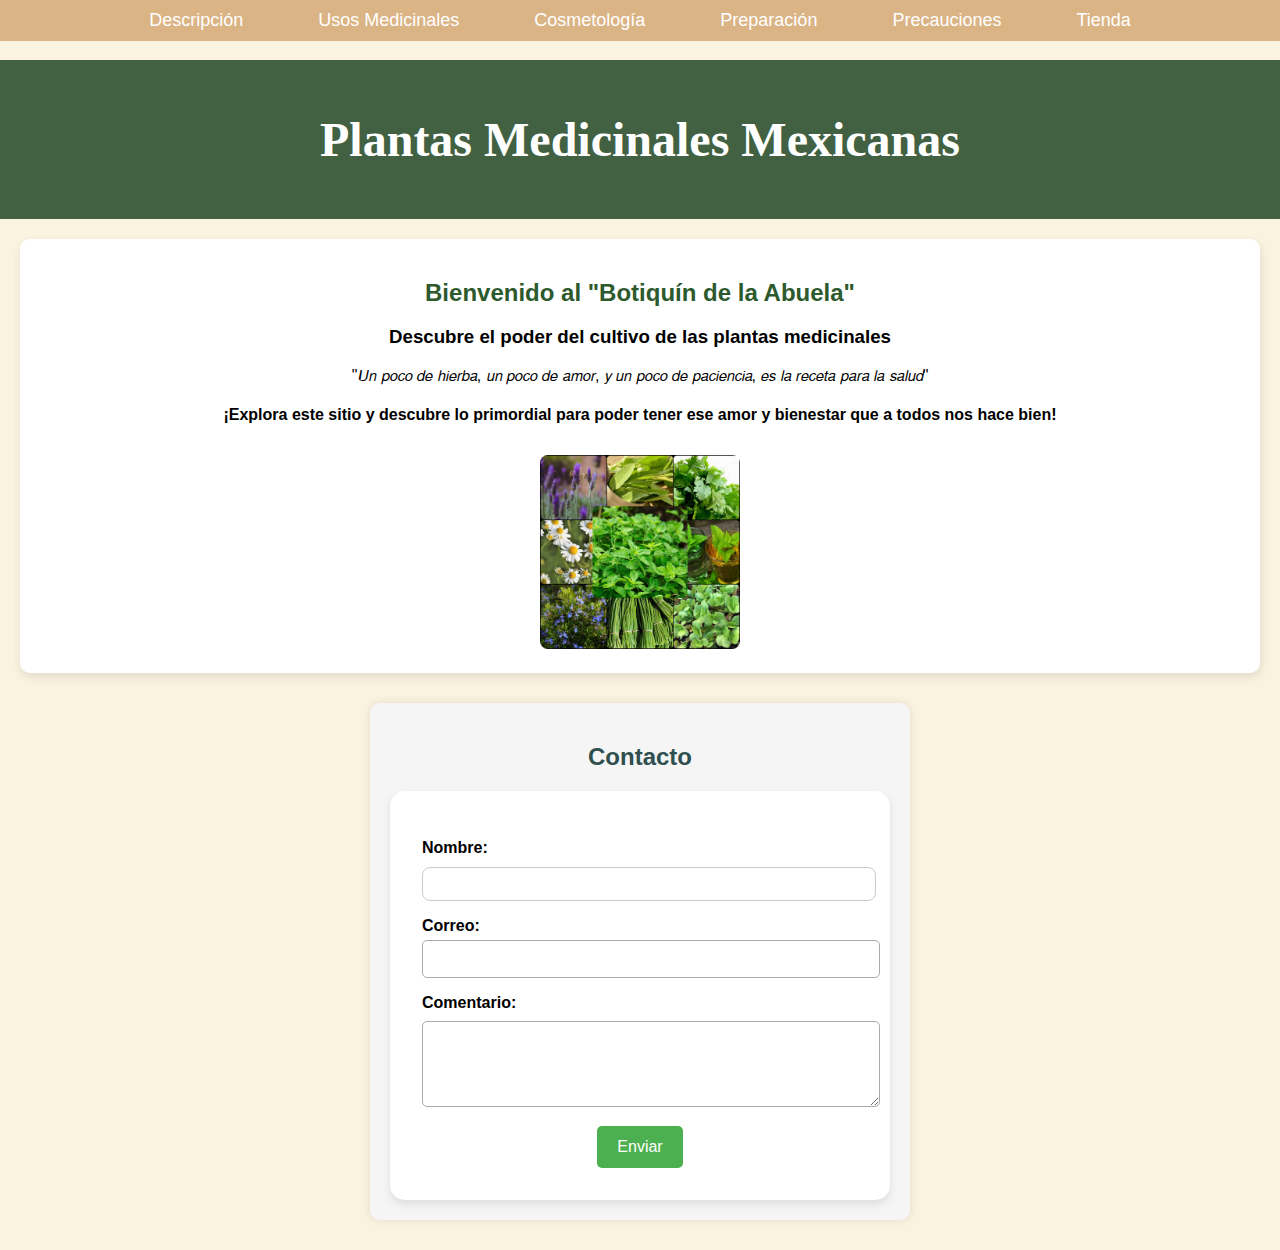
<file: index.html>
<!DOCTYPE html>
<html lang="es">
<head>
  <meta charset="UTF-8" />
  <meta name="viewport" content="width=device-width, initial-scale=1.0"/>
  <title>Plantas Medicinales Mexicanas</title>
  <link rel="stylesheet" href="style.css" />
  <script src="script.js" defer></script>
</head>
<body>
  <header>
    <h1>Plantas Medicinales Mexicanas</h1>
  </header>

  <nav>
    <ul>
      <li><a href="descripcion.html">Descripción</a></li>
      <li><a href="usos.html">Usos Medicinales</a></li>
      <li><a href="cosmetologia.html">Cosmetología</a></li>
      <li><a href="preparacion.html">Preparación</a></li>
      <li><a href="precauciones.html">Precauciones</a></li>
      <li><a href="tienda.html">Tienda</a></li>
    </ul>
  </nav>

  <section class="intro">
    <h2>Bienvenido al "Botiquín de la Abuela"</h2>
    <h3>Descubre el poder del cultivo de las plantas medicinales</h3>
    <p>"𝘜𝘯 𝘱𝘰𝘤𝘰 𝘥𝘦 𝘩𝘪𝘦𝘳𝘣𝘢, 𝘶𝘯 𝘱𝘰𝘤𝘰 𝘥𝘦 𝘢𝘮𝘰𝘳, 𝘺 𝘶𝘯 𝘱𝘰𝘤𝘰 𝘥𝘦 𝘱𝘢𝘤𝘪𝘦𝘯𝘤𝘪𝘢, 𝘦𝘴 𝘭𝘢 𝘳𝘦𝘤𝘦𝘵𝘢 𝘱𝘢𝘳𝘢 𝘭𝘢 𝘴𝘢𝘭𝘶𝘥"</p>
    <h4>¡Explora este sitio y descubre lo primordial para poder tener ese amor y bienestar que a todos nos hace bien!</h4>
    <img src="plant.jpg" alt="planta" class="plant-image">
  </section>

  <section class="contacto">
    <h2>Contacto</h2>
    <form id="formularioContacto" class="formulario-contacto" novalidate>
        <div class="form-grupo">
            <label for="nombre">Nombre:</label>
            <input type="text" id="nombre" name="nombre" required>
            <small class="error" id="errorNombre"></small>
        </div>

        <div class="form-grupo">
            <label for="correo">Correo:</label>
            <input type="email" id="correo" name="correo" required>
            <small class="error" id="errorCorreo"></small>
        </div>

        <div class="form-grupo">
            <label for="comentario">Comentario:</label>
            <textarea id="comentario" name="comentario" rows="4" required></textarea>
        </div>

        <button type="submit" class="btn-enviar">Enviar</button>
    </form>
</section>
</body>
</html>
</file>
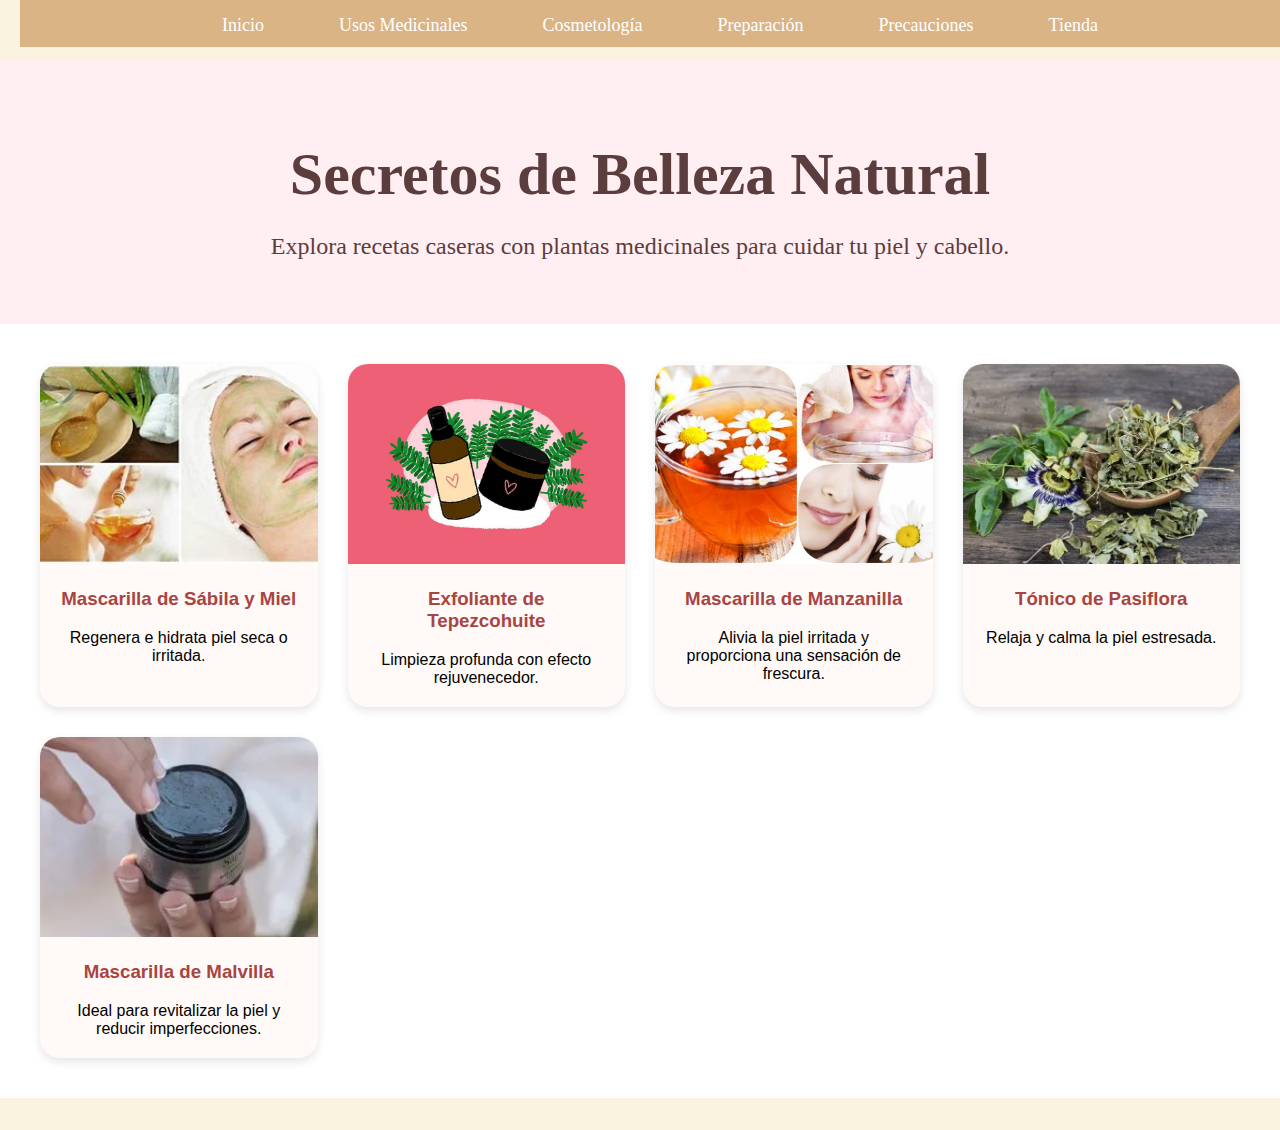
<file: cosmetologia.html>
<!DOCTYPE html>
<html lang="es">
<head>
  <meta charset="UTF-8" />
  <meta name="viewport" content="width=device-width, initial-scale=1.0"/>
  <title>Cosmetología Natural</title>
  <link rel="stylesheet" href="style.css"/>
  <script src="script.js" defer></script>
</head>
<body>

  <header class="cos-header">
    <h1>Secretos de Belleza Natural</h1>
    <p>Explora recetas caseras con plantas medicinales para cuidar tu piel y cabello.</p>
      
    <nav>
        <ul>
            <li><a href="index.html">Inicio</a></li>
            <li><a href="usos.html">Usos Medicinales</a></li>
            <li><a href="cosmetologia.html">Cosmetología</a></li>
            <li><a href="preparacion.html">Preparación</a></li>
            <li><a href="precauciones.html">Precauciones</a></li>
            <li><a href="tienda.html">Tienda</a></li>
        </ul>
    </nav>
  </header>

  <section class="cos-grid">
    <div class="cos-card" onclick="toggleDetalle(this)">
      <img src="masc_sab.jpg" alt="Mascarilla de sábila">
      <div class="cos-info">
        <h3>Mascarilla de Sábila y Miel</h3>
        <p>Regenera e hidrata piel seca o irritada.</p>
        <div class="cos-detalle">
          <strong>Ingredientes:</strong>
          <ul>
            <li>1 cucharada de gel de sábila</li>
            <li>1 cucharadita de miel natural</li>
          </ul>
          <strong>Procedimiento:</strong>
          <p>Mezcla ambos ingredientes hasta obtener una mezcla uniforme.<br>
            Aplica en el rostro limpio durante 15 minutos y enjuaga con agua tibia.</p>
        </div>
      </div>
    </div>

    <div class="cos-card" onclick="toggleDetalle(this)">
      <img src="exfo_tepez.jpg" alt="Exfoliante de tepezcohuite">
      <div class="cos-info">
        <h3>Exfoliante de Tepezcohuite</h3>
        <p>Limpieza profunda con efecto rejuvenecedor.</p>
        <div class="cos-detalle">
          <strong>Ingredientes:</strong>
          <ul>
            <li>1 cucharadita de polvo de tepezcohuite</li>
            <li>1 cucharada de agua de rosas</li>
          </ul>
          <strong>Procedimiento:</strong>
          <p>Mezcla hasta formar una pasta.<br>
            Aplica con movimientos circulares suaves y enjuaga con agua tibia después de 5 minutos.</p>
        </div>
      </div>
    </div>
      
    <div class="cos-card" onclick="toggleDetalle(this)">
      <img src="masc_manz.jpg" alt="Mascarilla de manzanilla">
      <div class="cos-info">
        <h3>Mascarilla de Manzanilla</h3>
        <p>Alivia la piel irritada y proporciona una sensación de frescura.</p>
        <div class="cos-detalle">
          <strong>Ingredientes:</strong>
          <ul>
            <li>1 bolsita de té de manzanilla</li>
            <li>1 cucharada de miel</li>
            <li>1 cucharadita de aceite de oliva</li>
          </ul>
          <strong>Procedimiento:</strong>
          <p>Prepara el té de manzanilla y mezcla con miel y aceite de oliva.<br>
            Aplica sobre el rostro durante 10-15 minutos y enjuaga con agua tibia.</p>
        </div>
      </div>
    </div>
      
    <div class="cos-card" onclick="toggleDetalle(this)">
      <img src="tonic_pasi.jpg" alt="Tónico de pasiflora">
      <div class="cos-info">
        <h3>Tónico de Pasiflora</h3>
        <p>Relaja y calma la piel estresada.</p>
        <div class="cos-detalle">
          <strong>Ingredientes:</strong>
          <ul>
            <li>1 cucharada de pasiflora seca</li>
            <li>1 taza de agua</li>
          </ul>
          <strong>Procedimiento:</strong>
          <p>Hierve el agua con la pasiflora por 5 minutos.<br>
            Deja enfriar, cuela y aplica con un algodón sobre la piel.</p>
        </div>
      </div>
    </div>

    <div class="cos-card" onclick="toggleDetalle(this)">
      <img src="masc_malv.jpg" alt="Mascarilla de malvilla">
      <div class="cos-info">
        <h3>Mascarilla de Malvilla</h3>
        <p>Ideal para revitalizar la piel y reducir imperfecciones.</p>
        <div class="cos-detalle">
          <strong>Ingredientes:</strong>
          <ul>
            <li>1 cucharada de polvo de Malvilla</li>
            <li>2 cucharadas de yogurt natural</li>
          </ul>
          <strong>Procedimiento:</strong>
          <p>Mezcla ambos ingredientes hasta obtener una pasta.<br>
            Aplica en el rostro durante 15 minutos y enjuaga con agua tibia.</p>
        </div>
      </div>
    </div>

  </section>

</body>
</html>
</file>
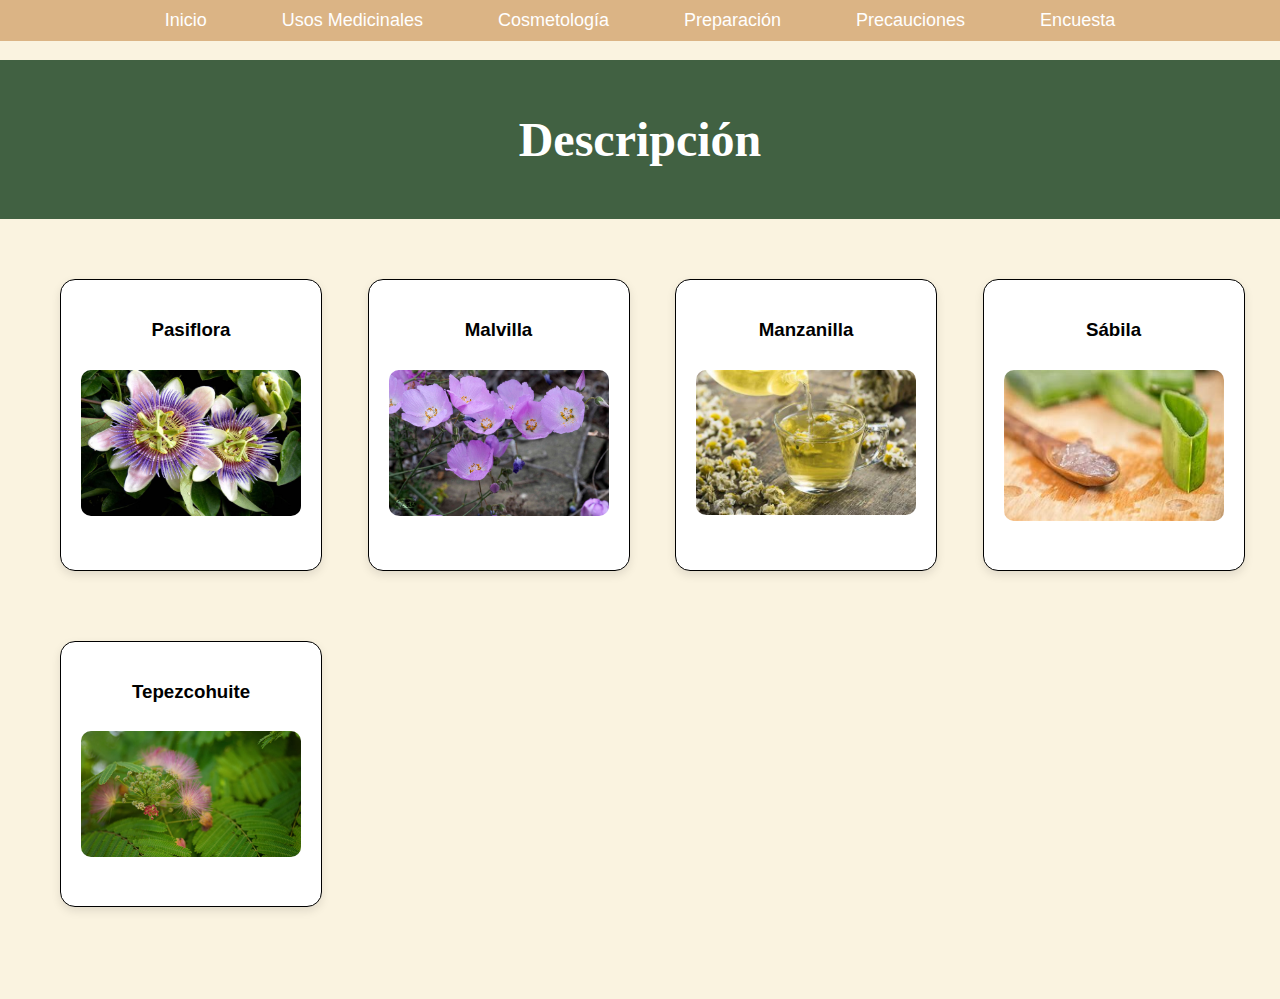
<file: descripcion.html>
<!DOCTYPE html>
<html lang="es">
<head>
    <meta charset="UTF-8">
    <meta name="viewport" content="width=device-width, initial-scale=1.0">
    <title>Descripción de las Plantas</title>
    <link rel="stylesheet" href="style.css">
    <script src="script.js" defer></script>
</head>
<body>
    <header>
        <h1>Descripción</h1>
    </header>

    <nav>
        <ul>
             <li><a href="index.html">Inicio</a></li>
            <li><a href="usos.html">Usos Medicinales</a></li>
            <li><a href="cosmetologia.html">Cosmetología</a></li>
            <li><a href="preparacion.html">Preparación</a></li>
            <li><a href="precauciones.html">Precauciones</a></li>
            <li><a href="encuesta.html">Encuesta</a></li>
        </ul>
    </nav>
    <section class="descripcion">
        
    <div class="planta" onclick="fijarDescripcion(this)">
        <h3>Pasiflora</h3>
        <img src="pasiflora.jpg" alt="Pasiflora" class="plant-image">
        <div class="descripcion-texto">
            Trata síntomas de menopausia, hipertensión y déficit de atención (calmante natural).
        </div>
    </div>

    <div class="planta" onclick="fijarDescripcion(this)">
        <h3>Malvilla</h3>
        <img src="malvilla.jpg" alt="Malvilla" class="plant-image">
        <div class="descripcion-texto">
            Ideal para afecciones respiratorias y cuidado de la piel.
        </div>
    </div>

    <div class="planta" onclick="fijarDescripcion(this)">
        <h3>Manzanilla</h3>
        <img src="manzanilla.jpg" alt="Manzanilla" class="plant-image">
        <div class="descripcion-texto">
            Propiedades antiinflamatorias y relajantes. Muy usada en infusiones.
        </div>
    </div>

    <div class="planta" onclick="fijarDescripcion(this)">
        <h3>Sábila</h3>
        <img src="sabila.jpg" alt="Sábila" class="plant-image">
        <div class="descripcion-texto">
            Usada para tratar quemaduras, heridas y mejorar la digestión.
        </div>
    </div>

    <div class="planta" onclick="fijarDescripcion(this)">
        <h3>Tepezcohuite</h3>
        <img src="tepezcohuite.jpg" alt="Tepezcohuite" class="plant-image">
        <div class="descripcion-texto">
            Regenerador celular, usado en cicatrices y cuidado de la piel.
        </div>
    </div>
</section>
</body>
</html>
</file>
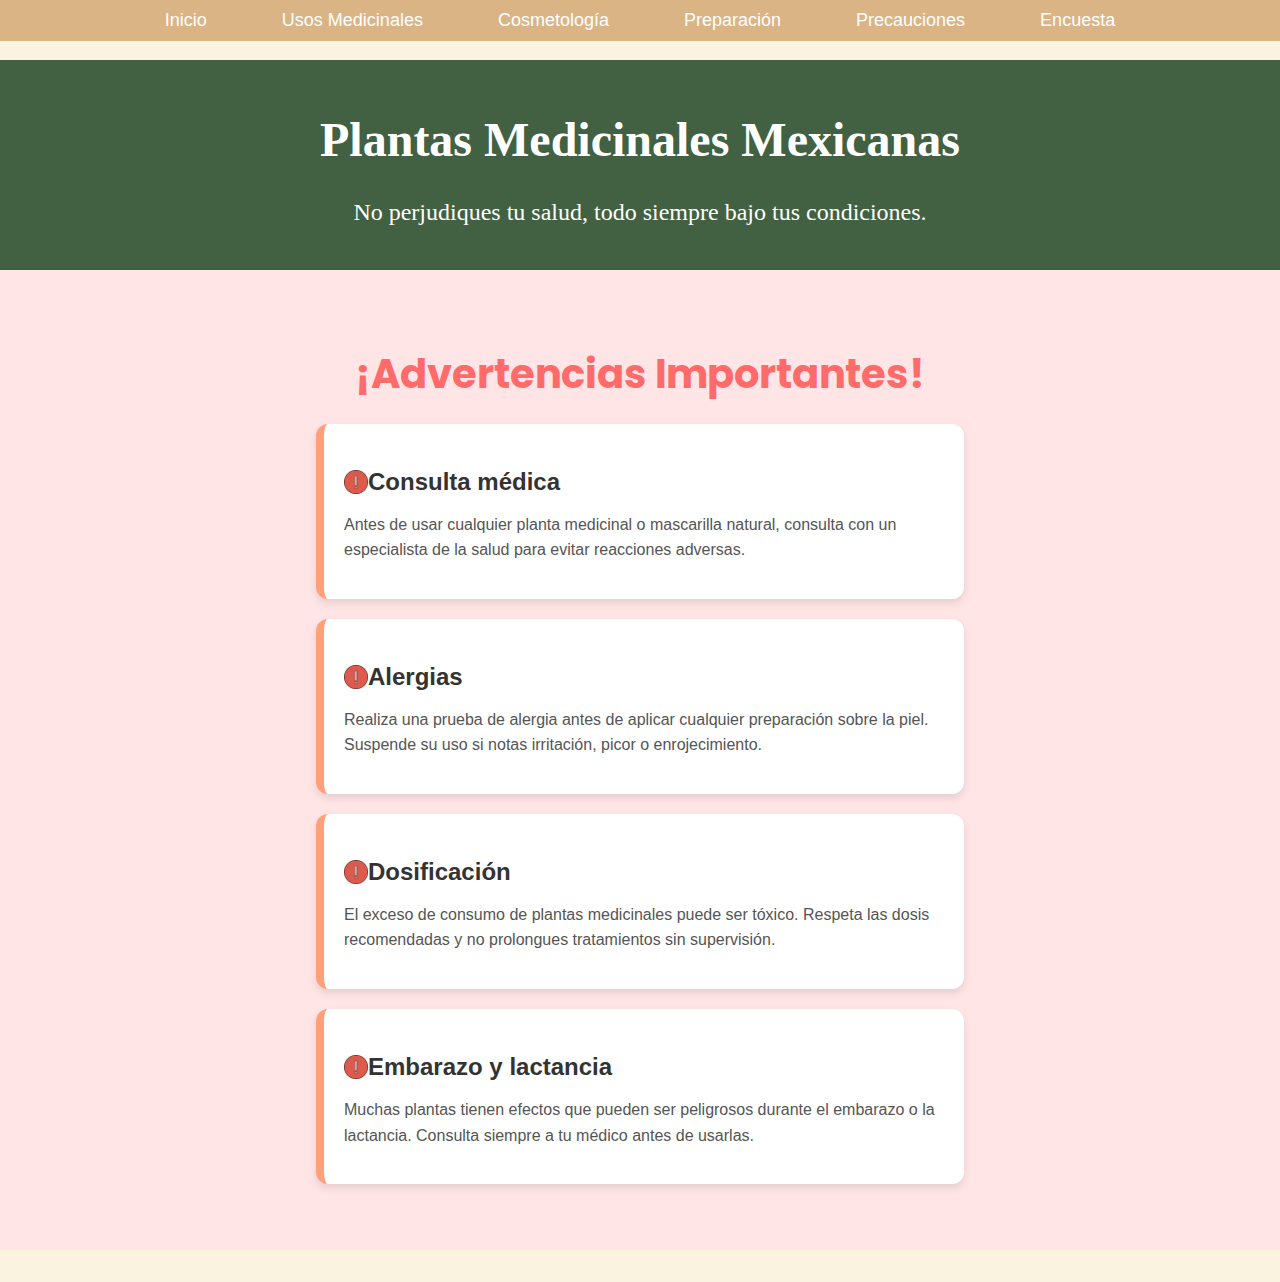
<file: precauciones.html>
<!DOCTYPE html>
<html lang="es">
<head>
    <meta charset="UTF-8" />
    <meta name="viewport" content="width=device-width, initial-scale=1" />
    <title>Precauciones</title>
    <link rel="stylesheet" href="style.css" />
    <link href="https://fonts.googleapis.com/css2?family=Poppins&display=swap" rel="stylesheet" />
</head>
<body>

<header>
    <h1>Plantas Medicinales Mexicanas</h1>
    <p>No perjudiques tu salud, todo siempre bajo tus condiciones.</p>
</header>

<nav>
    <ul>
        <li><a href="index.html">Inicio</a></li>
        <li><a href="usos.html">Usos Medicinales</a></li>
        <li><a href="cosmetologia.html">Cosmetología</a></li>
        <li><a href="preparacion.html">Preparación</a></li>
        <li><a href="precauciones.html">Precauciones</a></li>
        <li><a href="encuesta.html">Encuesta</a></li>
    </ul>
</nav>

<section class="precauciones">
    <h2>¡Advertencias Importantes!</h2>

    <div class="advertencia">
        <h3><img src="alerta.jpg" alt="Icono Alerta" class="icono" /> Consulta médica</h3>
        <p>Antes de usar cualquier planta medicinal o mascarilla natural, consulta con un especialista de la salud para evitar reacciones adversas.</p>
    </div>

    <div class="advertencia">
        <h3><img src="alerta.jpg" alt="Icono Alerta" class="icono" /> Alergias</h3>
        <p>Realiza una prueba de alergia antes de aplicar cualquier preparación sobre la piel. Suspende su uso si notas irritación, picor o enrojecimiento.</p>
    </div>

    <div class="advertencia">
        <h3><img src="alerta.jpg" alt="Icono Alerta" class="icono" /> Dosificación</h3>
        <p>El exceso de consumo de plantas medicinales puede ser tóxico. Respeta las dosis recomendadas y no prolongues tratamientos sin supervisión.</p>
    </div>

    <div class="advertencia">
        <h3><img src="alerta.jpg" alt="Icono Alerta" class="icono" /> Embarazo y lactancia</h3>
        <p>Muchas plantas tienen efectos que pueden ser peligrosos durante el embarazo o la lactancia. Consulta siempre a tu médico antes de usarlas.</p>
    </div>

</section>

</body>
</html>
</file>
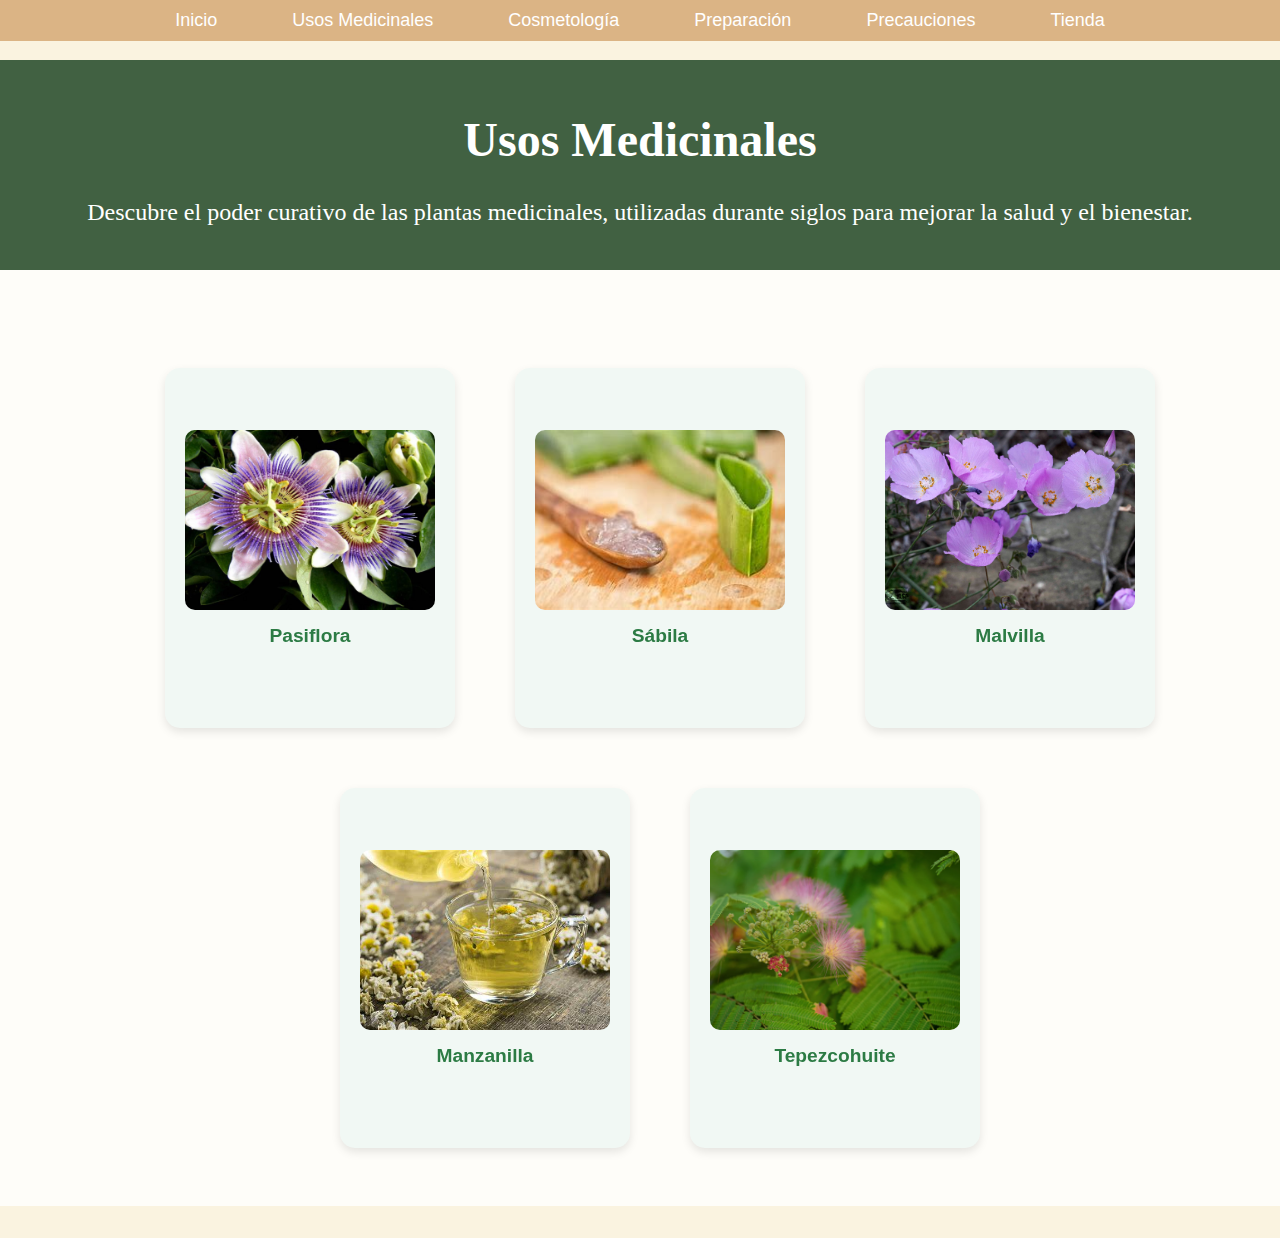
<file: usos.html>
<!DOCTYPE html>
<html lang="es">
<head>
  <meta charset="UTF-8">
  <meta name="viewport" content="width=device-width, initial-scale=1.0">
  <title>Usos Medicinales</title>
  <link rel="stylesheet" href="style.css">
</head>
<body>

  <header>
    <h1>Usos Medicinales</h1>
    <p>Descubre el poder curativo de las plantas medicinales, utilizadas durante siglos para mejorar la salud y el bienestar.</p>
  </header>

  <nav>
    <ul>
      <li><a href="index.html">Inicio</a></li>
      <li><a href="usos.html">Usos Medicinales</a></li>
      <li><a href="cosmetologia.html">Cosmetología</a></li>
      <li><a href="preparacion.html">Preparación</a></li>
      <li><a href="precauciones.html">Precauciones</a></li>
      <li><a href="tienda.html">Tienda</a></li>
    </ul>
  </nav>

  <section class="usos-container">
    <div class="planta-card">
      <div class="planta-inner">
        <div class="planta-front">
          <img src="pasiflora.jpg" alt="Pasiflora">
          <h3>Pasiflora</h3>
        </div>
        <div class="planta-back">
          <p>Calma nerviosismo, ansiedad e insomnio, se consume en té, tintura o suplemento.<br>
        </div>
      </div>
    </div>

    <div class="planta-card">
      <div class="planta-inner">
        <div class="planta-front">
          <img src="sabila.jpg" alt="Sábila">
          <h3>Sábila</h3>
        </div>
        <div class="planta-back">
          <p>Alivia quemaduras, heridas y fiebre, también se usa en cosmetología.</p>
        </div>
      </div>
    </div>

    <div class="planta-card">
      <div class="planta-inner">
        <div class="planta-front">
          <img src="malvilla.jpg" alt="Malvilla">
          <h3>Malvilla</h3>
        </div>
        <div class="planta-back">
          <p>Con propiedades curativas y cosméticas, es útil en cremas, aceites y jabones.</p>
        </div>
      </div>
    </div>

    <div class="planta-card">
      <div class="planta-inner">
        <div class="planta-front">
          <img src="manzanilla.jpg" alt="Manzanilla">
          <h3>Manzanilla</h3>
        </div>
        <div class="planta-back">
          <p>Calmante natural, ayuda con problemas digestivos, respiratorios y de la piel.</p>
        </div>
      </div>
    </div>

    <div class="planta-card">
      <div class="planta-inner">
        <div class="planta-front">
          <img src="tepezcohuite.jpg" alt="Tepezcohuite">
          <h3>Tepezcohuite</h3>
        </div>
        <div class="planta-back">
          <p>Útil para quemaduras, heridas, granos y lavados externos para aliviar la comezón.</p>
        </div>
      </div>
    </div>
  </section>

  <script src="script.js"></script>
</body>
</html>
</file>
<file: style.css>
body {
    font-family: 'Raleway', sans-serif;
    margin: 0;
    padding: 0;
    background-color: #FAF3E0;
    text-align: center;
}

header {
    background-color: #416142;
    color: white;
    padding: 20px;
    font-family: 'Playfair Display', serif;
    font-size: 24px;
}

nav ul {
    list-style: none;
    padding: 0;
    background: #dbb485;
    margin: 0;
}

nav ul li {
    display: inline;
    margin: 0 15px;
}

nav ul li a {
    color: white;
    text-decoration: none;
    padding: 12px 15px;
    font-size: 18px;
}

nav ul li a:hover {
    background-color: #a78051;
    color: #ffffff;
    border-radius: 5px;
}

.intro {
    margin: 20px;
    padding: 20px;
    background: white;
    border-radius: 10px;
    box-shadow: 1px 4px 10px rgba(0, 0, 0, 0.1);
}

.plant-image {
    width: 50%;
    margin-top: 10px;
    border-radius: 10px;
}
nav ul {
    display: flex;
    justify-content: center; 
    gap: 15px;
    padding: 10px;
}

nav ul li {
    display: inline-block;
}

nav ul li a {
    padding: 10px 15px;
    font-size: 16px;
} 
.oculto{
    opacity: 0;
    transition: opacity 0.5s ease-in-out;
    height: 0;
    overflow: hidden;
}
.mostrar{
    opacity: 1;
    height: auto;
}
.planta {
    display: inline-block;
    width: 220px;
    margin: 20px;
    vertical-align: top;
    text-align: center;
    cursor: pointer;
    border: 1px solid #000000;
    border-radius: 10px;
    padding: 10px;
    transition: box-shadow 0.3s ease;
}

.planta:hover {
    box-shadow: 0 0 10px rgba(141, 136, 136, 0.2);
}

.plant-image {
    width: 200px;
    height: auto;
    border-radius: 8px;
    transition: transform 0.3s ease;
}

.descripcion-texto {
    max-height: 0;
    overflow: hidden;
    opacity: 0;
    transition: all 0.4s ease;
    background-color: #a4bfa1;
    margin-top: 10px;
    padding: 0 10px;
    border-radius: 8px;
}

.planta:hover .descripcion-texto,
.planta.fija .descripcion-texto {
    max-height: 200px;
    opacity: 1;
    padding: 10px;
}
.cos-header {
  text-align: center;
  padding: 40px 20px;
  background: #ffeef2;
  color: #5c3d3d;
}

.cos-header h1 {
  font-size: 2.5em;
  margin-bottom: 10px;
}

.cos-grid {
  display: grid;
  grid-template-columns: repeat(auto-fit, minmax(250px, 1fr));
  gap: 30px;
  padding: 40px;
  background-color: #fff;
}

.cos-card {
  background-color: #fffaf7;
  border-radius: 20px;
  overflow: hidden;
  box-shadow: 0 4px 10px rgba(0,0,0,0.1);
  transition: transform 0.3s ease;
  cursor: pointer;
}

.cos-card:hover {
  transform: translateY(-5px);
}

.cos-card img {
  width: 100%;
  height: 200px;
  object-fit: cover;
}

.cos-info {
  padding: 20px;
}

.cos-info h3 {
  margin-top: 0;
  color: #a94442;
}

.cos-info p {
  margin: 10px 0 0;
  font-size: 0.95em;
}
.cos-detalle {
  display: none;
  margin-top: 15px;
  background: #fff3f3;
  padding: 15px;
  border-radius: 10px;
  font-size: 0.9em;
  animation: fadeIn 0.3s ease-in-out;
}

.cos-card.activa .cos-detalle {
  display: block;
}

.cos-detalle ul {
  margin: 5px 0 10px 20px;
}
.usos-container {
  display: flex;
  flex-wrap: wrap;
  justify-content: center;
  gap: 100px;
  padding: 98px 72px; 
  background-color: #fefdf9;
}

.planta-card {
  width: 250px;
  height: 320px;
  perspective: 1000px;
  cursor: pointer;
}

.planta-inner {
  width: 100%;
  height: 100%;
  position: relative;
  transition: transform 0.8s;
  transform-style: preserve-3d;
}

.planta-card.flipped .planta-inner {
  transform: rotateY(180deg);
}

.planta-front,
.planta-back {
  position: absolute;
  width: 100%;
  height: 100%;
  backface-visibility: hidden;
  border-radius: 15px;
  overflow: hidden;
  box-shadow: 0 4px 10px rgba(0,0,0,0.1);
}

.planta-front {
  background-color: #f1f8f4;
  display: flex;
  flex-direction: column;
  align-items: center;
  justify-content: center;
  padding: 20px;
}

.planta-front img {
  width: 100%;
  height: 180px;
  object-fit: cover;
  border-radius: 10px;
}

.planta-front h3 {
  margin-top: 15px;
  font-size: 1.2em;
  color: #2c7b44;
}

.planta-back {
  background-color: #cde3d3;
  transform: rotateY(180deg);
  padding: 20px;
  display: flex;
  align-items: center;
  justify-content: center;
  color: #2f3c29;
  font-size: 0.95em;
  text-align: center;
}
.contacto {
    background-color: #f5f5f5;
    padding: 20px;
    margin: 30px auto;
    width: 90%;
    max-width: 500px;
    border-radius: 10px;
    box-shadow: 0 0 10px rgba(0,0,0,0.1);
}

.contacto h2 {
    text-align: center;
    margin-bottom: 20px;
    color: #2f4f4f;
}

.formulario-contacto .form-grupo {
    margin-bottom: 15px;
}

.formulario-contacto label {
    display: block;
    font-weight: bold;
    margin-bottom: 5px;
}

.formulario-contacto input,
.formulario-contacto textarea {
    width: 100%;
    padding: 10px;
    border: 1px solid #aaa;
    border-radius: 5px;
    font-size: 14px;
    transition: border-color 0.3s;
}

.formulario-contacto input:focus,
.formulario-contacto textarea:focus {
    border-color: #4caf50;
    outline: none;
}

.btn-enviar {
    background-color: #4caf50;
    color: white;
    border: none;
    padding: 12px 20px;
    font-size: 16px;
    border-radius: 5px;
    cursor: pointer;
    display: block;
    margin: 0 auto;
    transition: background-color 0.3s;
}

.btn-enviar:hover {
    background-color: #45a049;
}
.error {
    color: red;
    font-size: 13px;
    display: none;
    margin-top: 5px;
}
input.invalid, textarea.invalid {
    border-color: red;
}
.descripcion {
  padding: 40px;
  display: grid;
  grid-template-columns: repeat(auto-fit, minmax(250px, 1fr));
  gap: 30px;
}

.planta {
  background: white;
  border-radius: 15px;
  box-shadow: 0 4px 10px rgba(0,0,0,0.1);
  overflow: hidden;
  padding: 20px;
  text-align: center;
  transition: transform 0.3s;
}

.planta:hover {
  transform: translateY(-5px);
}

.planta img {
  width: 100%;
  border-radius: 10px;
  margin-bottom: 15px;
}

.descripcion-texto {
  font-size: 0.9em;
  margin-top: 10px;
  color: #6e6e6e;
}
.precauciones {
    background-color: #ffe5e5;
    padding: 40px 20px;
    text-align: center;
    min-height: 100vh;
}

.precauciones h2 {
    color: #ff6b6b; 
    font-size: 2.5em;
    margin-bottom: 20px;
    font-family: 'Poppins', sans-serif;
}

.advertencia {
    background-color: #fff;
    border-left: 8px solid #ffa07a; 
    box-shadow: 0 4px 8px rgba(0,0,0,0.1);
    padding: 20px;
    margin: 20px auto;
    max-width: 600px;
    border-radius: 12px;
    text-align: left;
    transition: transform 0.3s ease, box-shadow 0.3s ease;
}
.advertencia:hover {
    transform: scale(1.03);
    box-shadow: 0 8px 16px rgba(0,0,0,0.2);
}

.advertencia h3 {
    color: #333;
    font-size: 1.5em;
    margin-bottom: 10px;
    display: flex;
    align-items: center;
}

.advertencia p {
    color: #555;
    font-size: 1em;
    line-height: 1.6;
}

.icono {
    width: 24px;
    height: 24px;
    margin-right: 10px;
}
.linkpz {
  margin: 2rem auto;
  padding: 1rem;
  background-color: #fff0e6;
  text-align: center;
  border-radius: 10px;
  border: 2px dashed #d2691e;
  max-width: 600px;
  font-size: 1.1rem;
  box-shadow: 0 2px 6px rgba(0, 0, 0, 0.1);
}

.linkpz a {
  color: #c0392b;
  font-weight: bold;
  text-decoration: none;
}

.linkpz a:hover {
  text-decoration: underline;
}
form {
  padding: 2rem;
  max-width: 800px;
  margin: auto;
  background: #fff;
  border-radius: 15px;
  box-shadow: 0 4px 8px rgba(0,0,0,0.1);
}

section {
  margin-bottom: 2rem;
}

h2 {
  font-size: 1.5em;
  margin-bottom: 1rem;
  color: #2d5a2d;
}

label {
  display: block;
  margin-top: 1rem;
  font-weight: bold;
  text-align: left;
}

select,
textarea,
input[type="text"] {
  width: 100%;
  padding: 0.5rem;
  margin-top: 0.3rem;
  border-radius: 8px;
  border: 1px solid #ccc;
  font-family: 'Raleway', sans-serif;
}

textarea {
  resize: vertical;
}

.checkboxes {
  display: flex;
  flex-wrap: wrap;
  gap: 10px;
  margin-top: 10px;
}

.checkboxes label {
  display: flex;
  align-items: center;
  gap: 5px;
  font-weight: normal;
}

button {
  background: #166119;
  color: white;
  padding: 0.8rem 2rem;
  border: none;
  border-radius: 10px;
  cursor: pointer;
  margin-top: 2rem;
  font-size: 1rem;
  transition: background-color 0.3s ease;
}

button:hover {
  background: #145314;
}
nav {
  position: fixed;
  top: 0;
  width: 100%;
  z-index: 1000;
}

body {
  padding-top: 60px;
}
</file>
